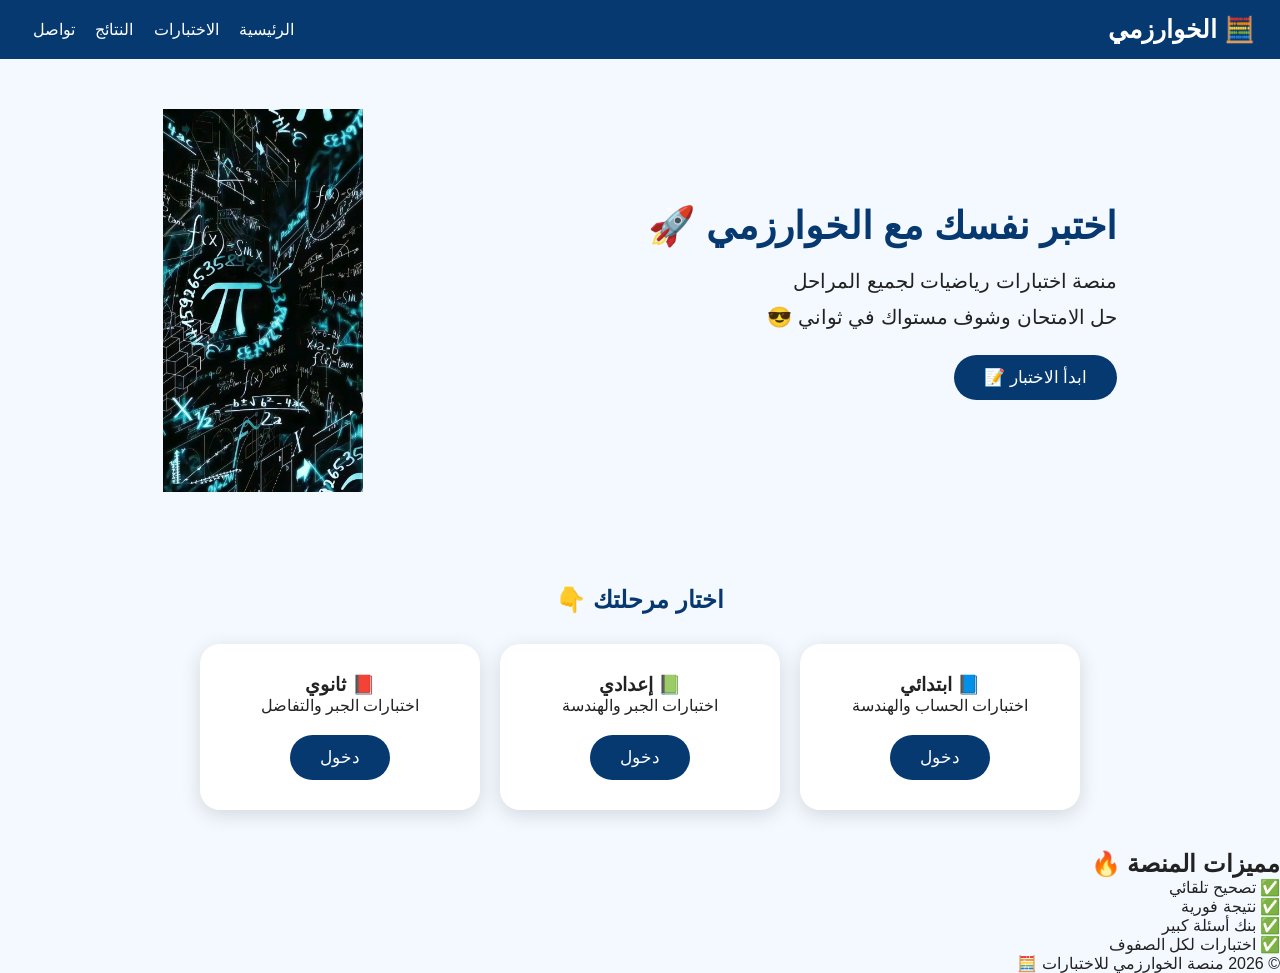
<file: index.html>
<!DOCTYPE html>
<html lang="ar" dir="rtl">

<head>
    <meta charset="UTF-8">
    <meta name="viewport" content="width=device-width, initial-scale=1.0">

    <title>الخوارزمي | اختبارات الرياضيات</title>

    <link rel="stylesheet" href="style.css">
</head>

<body>

<header>

    <div class="logo">
        🧮 الخوارزمي
    </div>

    <nav>
        <a href="#">الرئيسية</a>
        <a href="#">الاختبارات</a>
        <a href="#">النتائج</a>
        <a href="#">تواصل</a>
    </nav>

</header>

<section class="hero">

<div class="hero-text">

<h1>
اختبر نفسك مع الخوارزمي 🚀
</h1>

<p>
منصة اختبارات رياضيات لجميع المراحل
<br>
حل الامتحان وشوف مستواك في ثواني 😎
</p>

<button onclick="startExam()">
ابدأ الاختبار 📝
</button>

</div>

<div class="icon">

<img src="math-icon.png" alt="رياضيات">

</div>

</section>

<section class="levels">

<h2>
اختار مرحلتك 👇
</h2>

<div class="cards">

<div class="card">

<h3>📘 ابتدائي</h3>

<p>
اختبارات الحساب والهندسة
</p>

<button>دخول</button>

</div>

<div class="card">

<h3>📗 إعدادي</h3>

<p>
اختبارات الجبر والهندسة
</p>

<button>دخول</button>

</div>

<div class="card">

<h3>📕 ثانوي</h3>

<p>
اختبارات الجبر والتفاضل
</p>

<button>دخول</button>

</div>

</div>

</section>

<section class="features">

<h2>
مميزات المنصة 🔥
</h2>

<p>
✅ تصحيح تلقائي
<br>
✅ نتيجة فورية
<br>
✅ بنك أسئلة كبير
<br>
✅ اختبارات لكل الصفوف
</p>

</section>

<footer>

<p>
© 2026 منصة الخوارزمي للاختبارات 🧮
</p>

</footer>

<!-- احذف السطر ده لو ملف main.js مش موجود -->
<!-- <script src="js/main.js"></script> -->

</body>

</html>
</file>
<file: style.css>
*{
    margin:0;
    padding:0;
    box-sizing:border-box;
    font-family:Tahoma, sans-serif;
}


body{

    background:#f4f8ff;
    color:#222;

}



/* الهيدر */

header{

    background:#063970;
    color:white;

    display:flex;
    justify-content:space-between;
    align-items:center;

    padding:15px 25px;

}


.logo{

    font-size:25px;
    font-weight:bold;

}


nav a{

    color:white;
    text-decoration:none;

    margin:0 8px;

}



/* الصفحة الرئيسية */

.hero{

    display:flex;
    justify-content:space-around;
    align-items:center;

    padding:50px 20px;

    flex-wrap:wrap;

}



.hero-text{

    max-width:500px;

}


.hero-text h1{

    color:#063970;

    font-size:38px;

    margin-bottom:15px;

}



.hero-text p{

    font-size:20px;

    line-height:1.8;

}



button{

    background:#063970;

    color:white;

    border:none;

    padding:12px 30px;

    border-radius:25px;

    margin-top:20px;

    cursor:pointer;

    font-size:17px;

}



button:hover{

    background:#0b63ce;

}



.icon img{

    width:200px;

}



/* الأقسام */

.levels{

    text-align:center;

    padding:40px 20px;

}



.levels h2{

    color:#063970;

    margin-bottom:30px;

}



.cards{

    display:flex;

    justify-content:center;

    gap:20px;

    flex-wrap:wrap;

}



.card{

    background:white;

    width:280px;

    padding:30px;

    border-radius:20px;

    box-shadow:0 5px 20px #0002;

    transition:.3s;

}



.card:hover{

    transform:translateY(-8px);

}



.card h3
</file>
